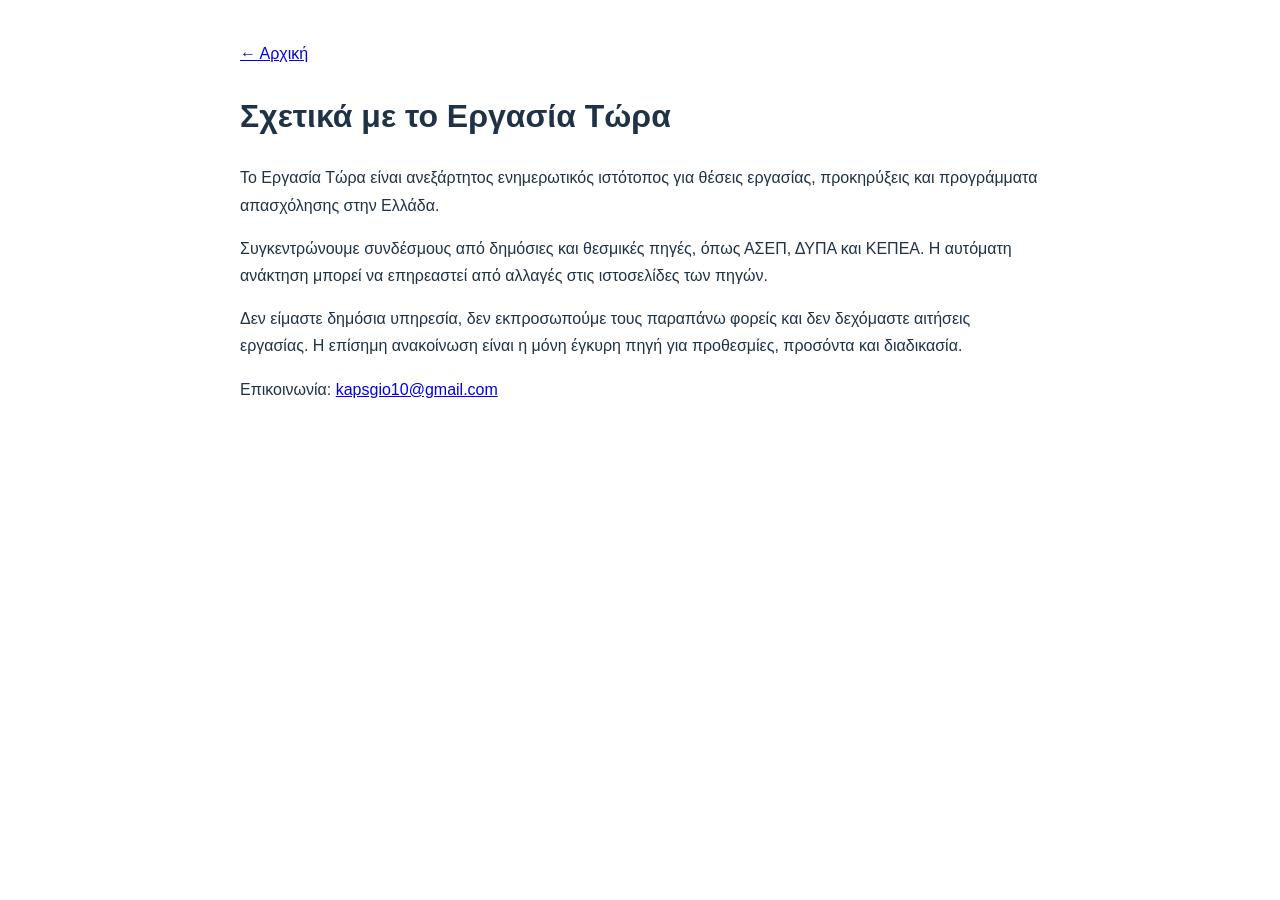
<file: about.html>
<!doctype html><html lang="el"><meta charset="utf-8"><meta name="viewport" content="width=device-width,initial-scale=1"><title>Σχετικά | Εργασία Τώρα</title><body style="font:16px/1.7 Arial;max-width:800px;margin:40px auto;padding:0 20px;color:#203246"><a href="/">← Αρχική</a><h1>Σχετικά με το Εργασία Τώρα</h1><p>Το Εργασία Τώρα είναι ανεξάρτητος ενημερωτικός ιστότοπος για θέσεις εργασίας, προκηρύξεις και προγράμματα απασχόλησης στην Ελλάδα.</p><p>Συγκεντρώνουμε συνδέσμους από δημόσιες και θεσμικές πηγές, όπως ΑΣΕΠ, ΔΥΠΑ και ΚΕΠΕΑ. Η αυτόματη ανάκτηση μπορεί να επηρεαστεί από αλλαγές στις ιστοσελίδες των πηγών.</p><p>Δεν είμαστε δημόσια υπηρεσία, δεν εκπροσωπούμε τους παραπάνω φορείς και δεν δεχόμαστε αιτήσεις εργασίας. Η επίσημη ανακοίνωση είναι η μόνη έγκυρη πηγή για προθεσμίες, προσόντα και διαδικασία.</p><p>Επικοινωνία: <a href="mailto:kapsgio10@gmail.com">kapsgio10@gmail.com</a></p></body></html>
</file>
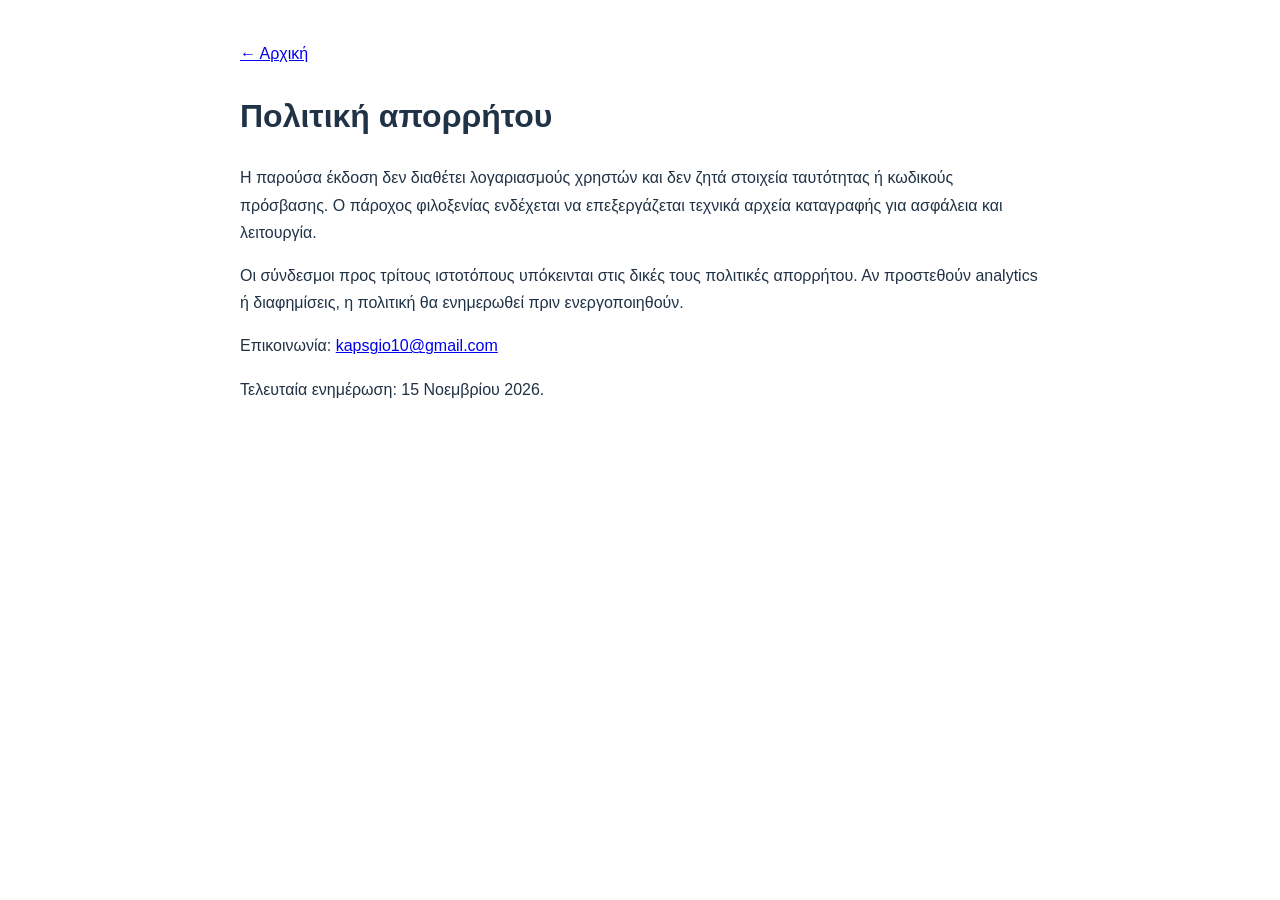
<file: privacy.html>
<!doctype html><html lang="el"><meta charset="utf-8"><meta name="viewport" content="width=device-width,initial-scale=1"><title>Πολιτική απορρήτου | Εργασία Τώρα</title><body style="font:16px/1.7 Arial;max-width:800px;margin:40px auto;padding:0 20px;color:#203246"><a href="/">← Αρχική</a><h1>Πολιτική απορρήτου</h1><p>Η παρούσα έκδοση δεν διαθέτει λογαριασμούς χρηστών και δεν ζητά στοιχεία ταυτότητας ή κωδικούς πρόσβασης. Ο πάροχος φιλοξενίας ενδέχεται να επεξεργάζεται τεχνικά αρχεία καταγραφής για ασφάλεια και λειτουργία.</p><p>Οι σύνδεσμοι προς τρίτους ιστοτόπους υπόκεινται στις δικές τους πολιτικές απορρήτου. Αν προστεθούν analytics ή διαφημίσεις, η πολιτική θα ενημερωθεί πριν ενεργοποιηθούν.</p><p>Επικοινωνία: <a href="mailto:kapsgio10@gmail.com">kapsgio10@gmail.com</a></p><p>Τελευταία ενημέρωση: 15 Νοεμβρίου 2026.</p></body></html>
</file>
